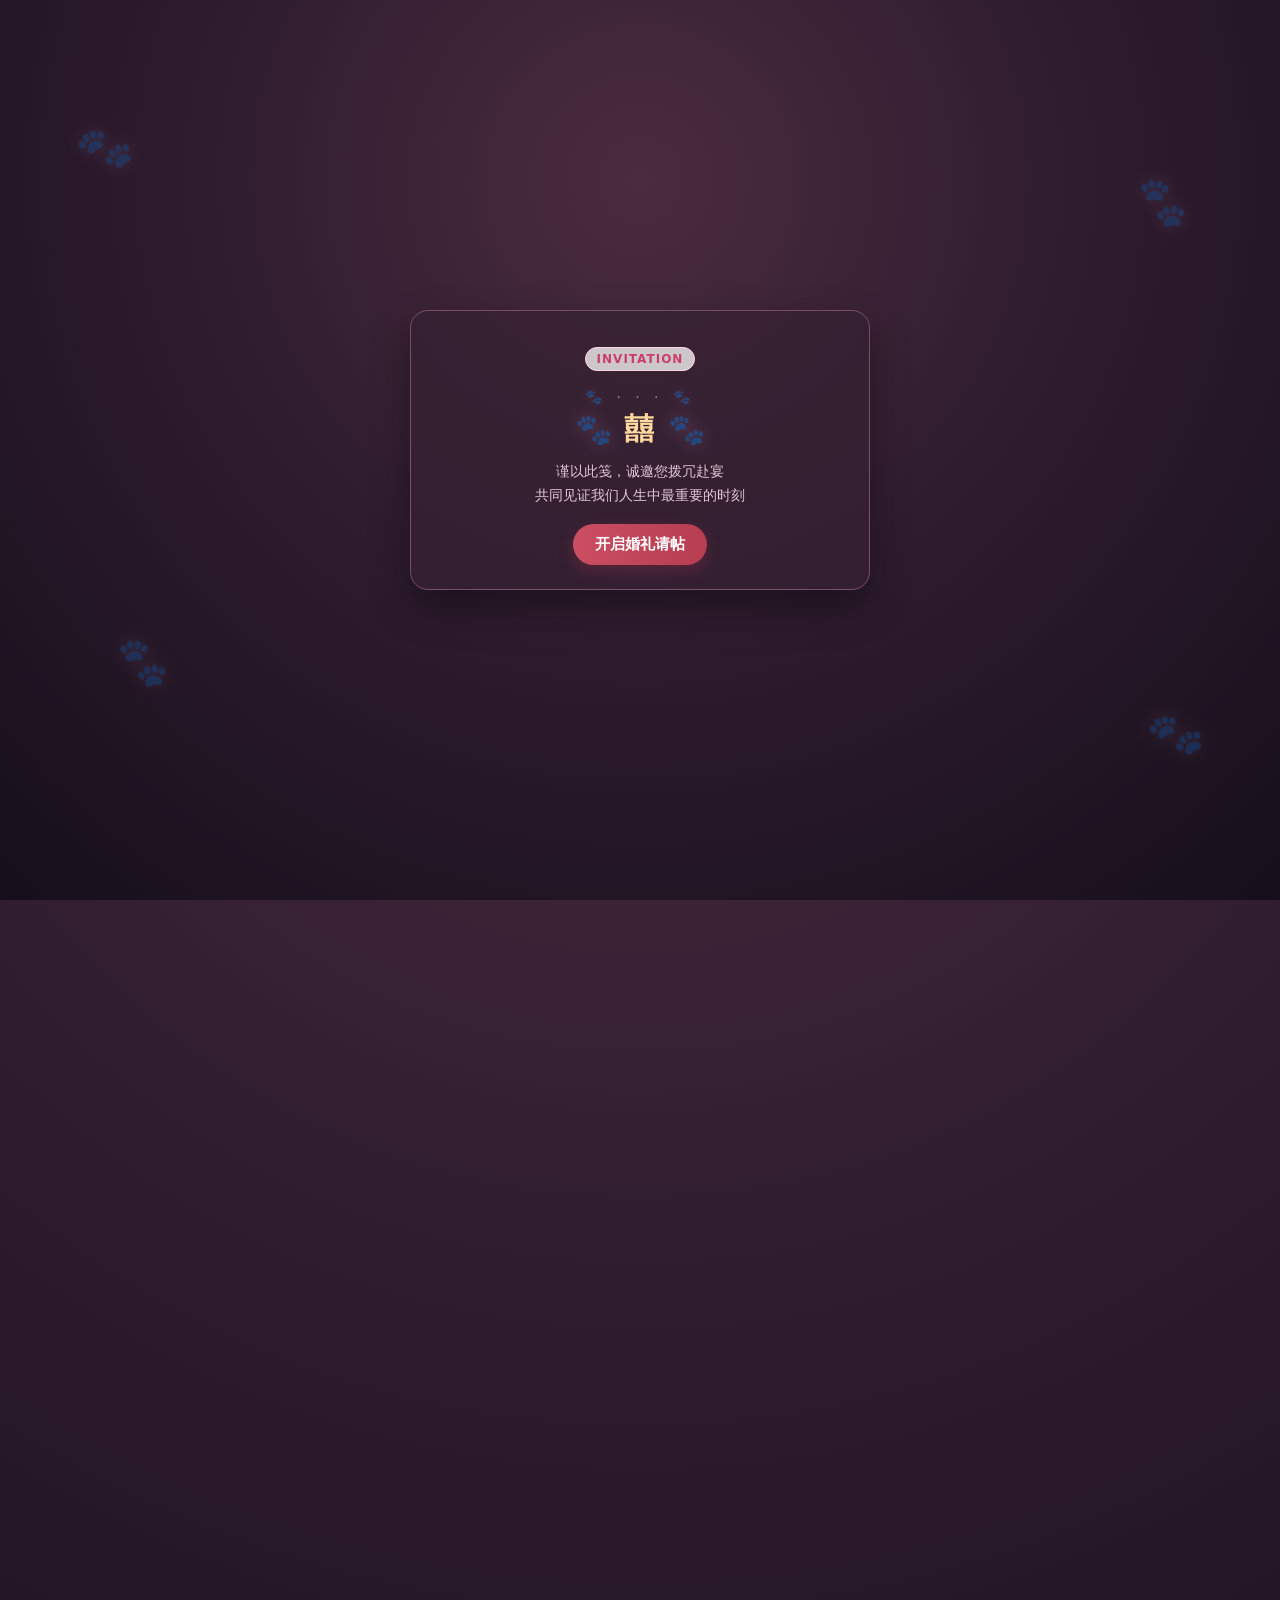
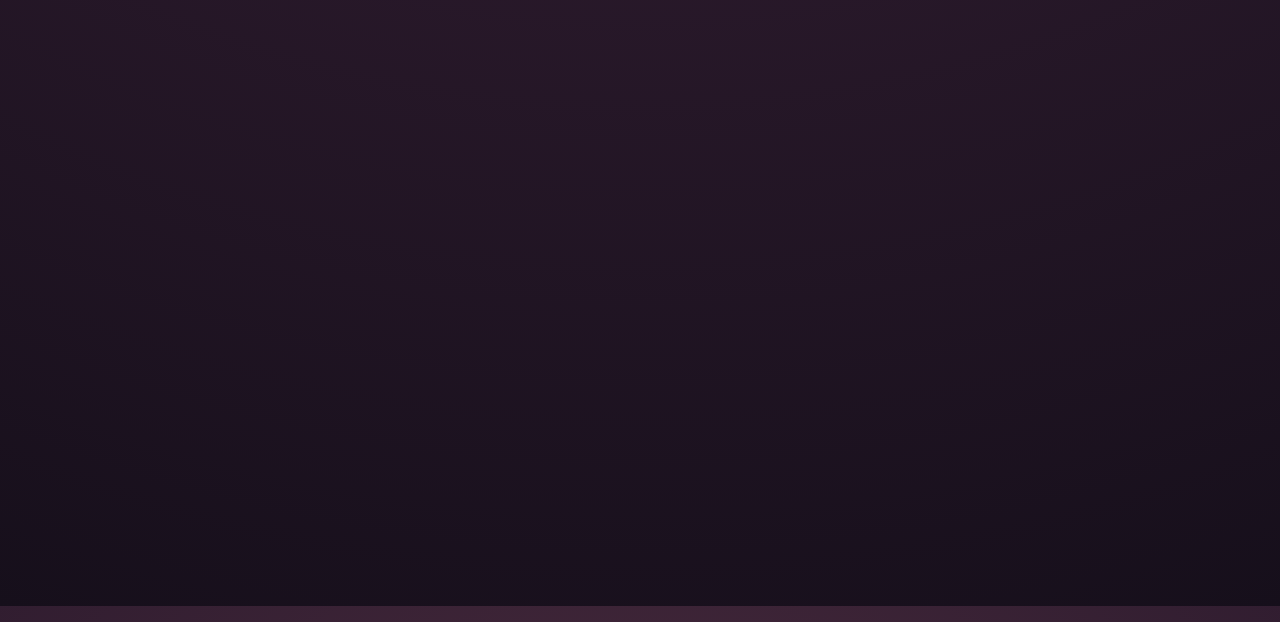
<file: index.html>
<!doctype html>
<html lang="zh-CN">
<head>
  <meta charset="UTF-8">
  <meta name="viewport" content="width=device-width, initial-scale=1.0, viewport-fit=cover">
  <title>婚礼请帖 | 刘辰 & 李秋思</title>
  <meta name="description" content="刘辰与李秋思诚邀您参加婚礼，见证幸福时刻。">
  <meta property="og:title" content="刘辰 & 李秋思 婚礼请帖">
  <meta property="og:description" content="2026年09月19日，诚邀您出席我们的婚礼。">
  <meta property="og:type" content="website">
  <meta property="og:site_name" content="刘辰 & 李秋思 婚礼请帖">
  <meta property="og:url" content="https://wedding-invite-8k3.pages.dev/index.html">
  <link rel="image_src" href="https://wedding-invite-8k3.pages.dev/assets/share-cover.jpg">
  <meta property="og:image" content="https://wedding-invite-8k3.pages.dev/assets/share-cover.jpg">
  <meta property="og:image:secure_url" content="https://wedding-invite-8k3.pages.dev/assets/share-cover.jpg">
  <meta property="og:image:type" content="image/jpeg">
  <meta property="og:image:width" content="1024">
  <meta property="og:image:height" content="682">
  <meta property="og:locale" content="zh_CN">
  <meta name="twitter:card" content="summary_large_image">
  <meta name="twitter:title" content="刘辰 & 李秋思 婚礼请帖">
  <meta name="twitter:description" content="2026年09月19日，诚邀您出席我们的婚礼。">
  <meta name="twitter:image" content="https://wedding-invite-8k3.pages.dev/assets/share-cover.jpg">
  <link rel="stylesheet" href="./assets/invite.css">
</head>
<body class="locked">
  <div class="opening" id="opening">
    <div class="opening-cat-deco" aria-hidden="true">
      <span class="opening-cat-paw p1">🐾</span>
      <span class="opening-cat-paw p2">🐾</span>
      <span class="opening-cat-paw p3">🐾</span>
      <span class="opening-cat-paw p4">🐾</span>
    </div>
    <div class="opening-card">
      <p class="tag">INVITATION</p>
      <div class="opening-card-paws" aria-hidden="true">🐾 · · · 🐾</div>
      <div class="opening-title-row">
        <span class="opening-flank-paw" aria-hidden="true">🐾</span>
        <h2 class="opening-title">囍</h2>
        <span class="opening-flank-paw" aria-hidden="true">🐾</span>
      </div>
      <p class="opening-sub">谨以此笺，诚邀您拨冗赴宴<br>共同见证我们人生中最重要的时刻</p>
      <button class="open-btn" id="openBtn">开启婚礼请帖</button>
    </div>
  </div>

  <main class="wrap hidden" id="mainWrap">
    <section class="hero">
      <span class="tag">WEDDING INVITATION</span>
      <h1>刘辰 ♥ 李秋思</h1>
      <p class="subtitle">谨定于 2026 年 09 月 19 日（农历八月初九）举行婚礼，敬备喜筵，恭候光临</p>
      <button class="music-btn" id="musicBtn">开启背景音乐</button>
    </section>

    <section class="wechat-safe-tip" id="wechatSafeTip" hidden>
      微信内为降低拦截风险，导航与问卷链接将改为“复制链接”，可粘贴到系统浏览器打开。
    </section>

    <section class="slider" aria-label="婚纱照轮播">
      <div class="slides" id="slides">
        <div class="slide show focus-mid" style="background-image:linear-gradient(180deg, rgba(0,0,0,.08), rgba(0,0,0,.4)), url('./assets/slide-opening.jpg');">把喜欢写进每一天</div>
        <div class="slide focus-mid" style="background-image:linear-gradient(180deg, rgba(0,0,0,.08), rgba(0,0,0,.4)), url('./assets/slide-2.jpg');">你的出现让未来有了名字</div>
        <div class="slide" style="background-image:linear-gradient(180deg, rgba(0,0,0,.08), rgba(0,0,0,.4)), url('./assets/slide-3.jpg');">在落日里许下承诺</div>
        <div class="slide" style="background-image:linear-gradient(180deg, rgba(0,0,0,.08), rgba(0,0,0,.4)), url('./assets/slide-4.jpg');">这一刻，我们把爱说给世界听</div>
        <div class="slide" style="background-image:linear-gradient(180deg, rgba(0,0,0,.08), rgba(0,0,0,.4)), url('./assets/slide-5.jpg');">在同一片天空下，我们并肩向前</div>
        <div class="slide focus-sunset-end" style="background-image:linear-gradient(180deg, rgba(0,0,0,.08), rgba(0,0,0,.4)), url('./assets/slide-6.jpg');">把落日和你，一起珍藏</div>
      </div>
      <div class="dots" id="dots">
        <div class="dot active"></div>
        <div class="dot"></div>
        <div class="dot"></div>
        <div class="dot"></div>
        <div class="dot"></div>
        <div class="dot"></div>
      </div>
    </section>

    <section class="card">
      <h2 class="title">婚礼信息</h2>
      <div class="grid2">
        <div class="cell">
          <div class="k">婚礼日期</div>
          <div class="v" id="weddingDateText">2026年09月19日（周六）<span class="date-time-inline">18:00</span></div>
        </div>
        <div class="cell">
          <div class="k">婚礼地点</div>
          <div class="v venue-street">湖南省益阳市赫山区高新区梓山路 2 号</div>
          <div class="address-row">
            <div class="v">薇斯汀主题宴会酒店繁花厅</div>
            <a class="link-btn ghost inline-nav-btn" id="mapNavBtn" data-wechat-external="true" href="https://uri.amap.com/search?keyword=%E6%B9%96%E5%8D%97%E7%9C%81%E7%9B%8A%E9%98%B3%E5%B8%82%E8%B5%AB%E5%B1%B1%E5%8C%BA%E9%AB%98%E6%96%B0%E5%8C%BA%E6%A2%93%E5%B1%B1%E8%B7%AF2%E5%8F%B7" target="_blank" rel="noopener">打开导航</a>
          </div>
        </div>
      </div>

      <div class="countdown" aria-label="婚礼倒计时">
        <div class="count-item"><div class="n" id="d">0</div><div class="t">天</div></div>
        <div class="count-item"><div class="n" id="h">0</div><div class="t">时</div></div>
        <div class="count-item"><div class="n" id="m">0</div><div class="t">分</div></div>
        <div class="count-item"><div class="n" id="s">0</div><div class="t">秒</div></div>
      </div>
    </section>

    <section class="card">
      <h2 class="title">我们的故事</h2>
      <div class="quote">
        从相识、相知到相爱，我们一起走过了许多平凡却珍贵的日子。<br>
        这一次，我们想把这份幸福分享给你，期待你来见证我们人生中最重要的时刻。
      </div>
      <div class="cat-nest">
        <div class="cat-nest-badge" aria-hidden="true">🐾🐾🐾</div>
        <h3>我们的毛孩子</h3>
        <p class="cat-nest-desc">家里还有几位重要成员，和我们一起迎接新生活。它们也是这场婚礼里悄悄被祝福的小家人。</p>
        <div class="cat-photo-grid">
          <div class="cat-photo-slot">
            <img src="./assets/cat-1.jpg" alt="家里的猫猫" loading="lazy" width="400" height="400">
          </div>
          <div class="cat-photo-slot">
            <img src="./assets/cat-2.jpg" alt="家里的猫猫" loading="lazy" width="400" height="400">
          </div>
          <div class="cat-photo-slot">
            <img src="./assets/cat-3.jpg" alt="家里的猫猫与小猫" loading="lazy" width="400" height="400">
          </div>
        </div>
      </div>
    </section>

    <section class="card">
      <h2 class="title">爱的誓言</h2>
      <div class="quote">
        我们愿在往后的岁月里，同甘共苦，彼此扶持。<br>
        在亲友的见证下，许下一生相守的承诺。
      </div>
    </section>

    <section class="card">
      <h2 class="title">婚礼流程</h2>
      <div class="timeline">
        <div class="tl-row"><div class="time">17:00</div><div class="event">来宾入场，合影留念</div></div>
        <div class="tl-row"><div class="time">18:00</div><div class="event">婚礼仪式开始</div></div>
        <div class="tl-row"><div class="time">18:40</div><div class="event">敬酒互动</div></div>
        <div class="tl-row"><div class="time">19:00</div><div class="event">晚宴开始</div></div>
      </div>
    </section>

    <section class="card">
      <h2 class="title">到场回复</h2>
      <p class="rsvp-desc">若您方便出席，欢迎填写到场人数回执，方便我们安排座位与接待。</p>
      <div class="btns">
        <a class="link-btn danger" id="rsvpFormBtn" data-wechat-external="true" href="https://wj.qq.com/s2/26485420/f448/" target="_blank" rel="noopener">腾讯问卷在线回执</a>
      </div>
      <div class="btns">
        <button class="ghost" id="copyRsvpBtn">复制回执模板发微信</button>
      </div>
      <div class="btns">
        <a class="link-btn ghost" href="tel:18620075993">联系男方</a>
        <a class="link-btn ghost" href="tel:18688487138">联系女方</a>
      </div>
      <p class="note">
        若你不方便直接填写在线回执，可先点“复制回执模板发微信”，把填写内容直接发给新人。<br>
        当前在线回执接入腾讯问卷；如微信内无法直开，可复制链接后在系统浏览器打开。
      </p>
    </section>

    <section class="card">
      <h2 class="title">温馨提示</h2>
      <ul class="tips-list">
        <li>建议提前 20 分钟到场，方便签到与入座。</li>
        <li>自驾宾客可将车辆停放在酒店地面停车区。</li>
        <li>如需协助引导，请提前联系男方或女方电话。</li>
      </ul>
    </section>

    <p class="footer">期待与您共享喜悦 · 刘辰 & 李秋思 敬邀</p>
    <p class="footer">男方父母：刘治威、陈媛媛 ｜ 女方父母：李学军、杨金奕</p>
  </main>
  <div class="float-toast" id="floatToast" role="status" aria-live="polite"></div>

  <script>
    (function ensureBestAccessRoute() {
      const params = new URLSearchParams(window.location.search);
      const routedFromSmart = params.get("routed") === "smart";
      const healthyHostKey = "invite-host-healthy:" + window.location.host;
      const healthyTtlMs = 30 * 60 * 1000;

      if (routedFromSmart) {
        try {
          localStorage.setItem(healthyHostKey, String(Date.now()));
        } catch (err) {
          // Ignore storage errors in private/incognito contexts.
        }
        params.delete("routed");
        const cleanSearch = params.toString();
        const cleanUrl = window.location.pathname + (cleanSearch ? "?" + cleanSearch : "") + window.location.hash;
        window.history.replaceState(null, "", cleanUrl);
        return;
      }

      const ua = navigator.userAgent || "";
      const isWeChat = /MicroMessenger/i.test(ua);
      // 微信审核对跨域强制跳转非常敏感：微信内禁用自动切线，仅保留同域直开。
      if (isWeChat) {
        return;
      }

      let lastHealthyAt = 0;
      try {
        lastHealthyAt = Number(localStorage.getItem(healthyHostKey) || 0);
      } catch (err) {
        lastHealthyAt = 0;
      }

      if (!Number.isFinite(lastHealthyAt) || Date.now() - lastHealthyAt > healthyTtlMs) {
        window.location.replace("./smart.html");
      }
    })();

    const isWeChat = /MicroMessenger/i.test(navigator.userAgent || "");
    const weddingDate = new Date("2026-09-19T18:00:00+08:00");

    const dEl = document.getElementById("d");
    const hEl = document.getElementById("h");
    const mEl = document.getElementById("m");
    const sEl = document.getElementById("s");
    const rsvpFormBtn = document.getElementById("rsvpFormBtn");
    const copyRsvpBtn = document.getElementById("copyRsvpBtn");
    const musicBtn = document.getElementById("musicBtn");
    const openBtn = document.getElementById("openBtn");
    const opening = document.getElementById("opening");
    const mainWrap = document.getElementById("mainWrap");
    const slides = Array.from(document.querySelectorAll(".slide"));
    const dots = Array.from(document.querySelectorAll(".dot"));
    const wechatSafeTip = document.getElementById("wechatSafeTip");
    const floatToast = document.getElementById("floatToast");

    function pad(num) {
      return String(num).padStart(2, "0");
    }

    function renderCountdown() {
      const now = new Date();
      let diff = Math.floor((weddingDate - now) / 1000);
      if (diff < 0) diff = 0;

      const d = Math.floor(diff / 86400);
      const h = Math.floor((diff % 86400) / 3600);
      const m = Math.floor((diff % 3600) / 60);
      const s = diff % 60;

      dEl.textContent = String(d);
      hEl.textContent = pad(h);
      mEl.textContent = pad(m);
      sEl.textContent = pad(s);
    }

    let slideIndex = 0;
    function showSlide(index) {
      slides.forEach((slide, i) => slide.classList.toggle("show", i === index));
      dots.forEach((dot, i) => dot.classList.toggle("active", i === index));
    }

    function nextSlide() {
      slideIndex = (slideIndex + 1) % slides.length;
      showSlide(slideIndex);
    }

    function createPetal() {
      const petal = document.createElement("div");
      petal.className = "petal";
      petal.style.left = Math.random() * 100 + "vw";
      const scale = 0.75 + Math.random() * 1.45;
      petal.style.width = `${12 * scale}px`;
      petal.style.height = `${8.5 * scale}px`;
      petal.style.animationDuration = 4.4 + Math.random() * 5.4 + "s";
      petal.style.opacity = String(0.3 + Math.random() * 0.55);
      document.body.appendChild(petal);
      setTimeout(() => petal.remove(), 13000);
    }

    async function copyRsvpText() {
      const text = [
        "婚礼回执",
        "姓名：",
        "是否出席：出席 / 不确定 / 无法出席",
        "出席人数：",
        "联系电话：",
        "祝福留言："
      ].join("\n");
      try {
        await navigator.clipboard.writeText(text);
        copyRsvpBtn.textContent = "已复制，去微信粘贴发送";
      } catch (err) {
        copyRsvpBtn.textContent = "复制失败，请手动填写";
      }
      setTimeout(() => {
        copyRsvpBtn.textContent = "复制回执模板发微信";
      }, 1800);
    }

    async function copyText(text) {
      try {
        await navigator.clipboard.writeText(text);
        return true;
      } catch (err) {
        const textarea = document.createElement("textarea");
        textarea.value = text;
        textarea.style.position = "fixed";
        textarea.style.opacity = "0";
        document.body.appendChild(textarea);
        textarea.focus();
        textarea.select();
        const ok = document.execCommand("copy");
        textarea.remove();
        return ok;
      }
    }

    function showToast(message) {
      if (!floatToast) return;
      floatToast.textContent = message;
      floatToast.classList.add("show");
      clearTimeout(showToast.timerId);
      showToast.timerId = setTimeout(() => {
        floatToast.classList.remove("show");
      }, 1800);
    }

    async function onWeChatExternalClick(event) {
      if (!isWeChat) return;
      event.preventDefault();
      const link = event.currentTarget;
      const href = link.getAttribute("href");
      if (!href) return;
      const copied = await copyText(href);
      showToast(copied ? "已复制链接，请在系统浏览器打开" : "复制失败，请长按复制链接");
    }

    function enableWeChatSafeMode() {
      if (!isWeChat) return;
      if (wechatSafeTip) {
        wechatSafeTip.hidden = false;
      }
      const externalLinks = document.querySelectorAll("[data-wechat-external='true']");
      externalLinks.forEach((link) => {
        link.removeAttribute("target");
        link.addEventListener("click", onWeChatExternalClick);
      });
      const mapNavBtn = document.getElementById("mapNavBtn");
      if (mapNavBtn) mapNavBtn.textContent = "复制导航链接";
      if (rsvpFormBtn) rsvpFormBtn.textContent = "复制问卷链接";
    }

    const localBgm = new Audio("./assets/bgm.mp3");
    localBgm.loop = true;
    localBgm.volume = 0.45;

    let musicOn = false;
    let useLocalTrack = false;
    let audioCtx = null;
    let musicTimer = null;

    function ensureAudioContext() {
      if (!audioCtx) {
        const Ctx = window.AudioContext || window.webkitAudioContext;
        audioCtx = new Ctx();
      }
      return audioCtx;
    }

    function playNote(ctx, freq, startAt, duration, volume, type = "triangle") {
      const osc = ctx.createOscillator();
      const gain = ctx.createGain();
      osc.type = type;
      osc.frequency.value = freq;
      gain.gain.setValueAtTime(0.0001, startAt);
      gain.gain.exponentialRampToValueAtTime(volume, startAt + 0.03);
      gain.gain.exponentialRampToValueAtTime(0.0001, startAt + duration);
      osc.connect(gain);
      gain.connect(ctx.destination);
      osc.start(startAt);
      osc.stop(startAt + duration + 0.02);
    }

    function scheduleBgm(ctx, fromTime) {
      // 更甜的钢琴感进行（C - G/B - Am - F - C/E - Dm - G - C）
      const chords = [
        [261.63, 329.63, 392.0],  // C
        [246.94, 392.0, 493.88],  // G/B
        [220.0, 261.63, 329.63],  // Am
        [174.61, 220.0, 349.23],  // F
        [329.63, 392.0, 523.25],  // C/E
        [146.83, 220.0, 293.66],  // Dm
        [196.0, 246.94, 392.0],   // G
        [261.63, 329.63, 523.25]  // C
      ];
      const melody = [523.25, 587.33, 659.25, 698.46, 659.25, 587.33, 523.25, 493.88];
      const beat = 0.52;
      let t = fromTime;
      for (let i = 0; i < chords.length; i++) {
        const chord = chords[i];
        // 左手低音
        playNote(ctx, chord[0] / 2, t, beat * 0.95, 0.042, "triangle");
        // 右手和弦（分解，模拟钢琴）
        playNote(ctx, chord[0], t + 0.03, beat * 0.75, 0.025, "triangle");
        playNote(ctx, chord[1], t + 0.16, beat * 0.75, 0.021, "triangle");
        playNote(ctx, chord[2], t + 0.29, beat * 0.75, 0.018, "triangle");
        // 甜感主旋律
        playNote(ctx, melody[i], t + beat * 0.55, beat * 1.35, 0.022, "sine");
        t += beat * 3;
      }
      return t;
    }

    function startSynthBgm() {
      const ctx = ensureAudioContext();
      let nextAt = ctx.currentTime + 0.05;
      scheduleBgm(ctx, nextAt);
      musicTimer = setInterval(() => {
        const lead = ctx.currentTime + 0.25;
        nextAt = scheduleBgm(ctx, lead);
      }, 13000);
    }

    function stopSynthBgm() {
      if (musicTimer) {
        clearInterval(musicTimer);
        musicTimer = null;
      }
      if (audioCtx && audioCtx.state !== "closed") {
        audioCtx.close();
        audioCtx = null;
      }
    }

    async function startBgm() {
      // 优先使用本地音乐文件（assets/bgm.mp3），失败时回退到内置旋律
      try {
        localBgm.currentTime = 0;
        await localBgm.play();
        useLocalTrack = true;
      } catch (err) {
        useLocalTrack = false;
        startSynthBgm();
      }
    }

    function stopBgm() {
      if (useLocalTrack) {
        localBgm.pause();
        localBgm.currentTime = 0;
      } else {
        stopSynthBgm();
      }
    }

    async function toggleMusic() {
      if (!musicOn) {
        try {
          await startBgm();
          musicOn = true;
          musicBtn.textContent = useLocalTrack ? "关闭背景音乐（歌曲）" : "关闭背景音乐（轻音乐）";
        } catch (e) {
          musicBtn.textContent = "音乐启动失败";
        }
      } else {
        stopBgm();
        musicOn = false;
        musicBtn.textContent = "开启背景音乐";
      }
    }

    musicBtn.addEventListener("click", toggleMusic);
    copyRsvpBtn.addEventListener("click", copyRsvpText);

    openBtn.addEventListener("click", async () => {
      if (!musicOn) {
        try {
          await startBgm();
          musicOn = true;
          musicBtn.textContent = useLocalTrack ? "关闭背景音乐（歌曲）" : "关闭背景音乐（轻音乐）";
        } catch (e) {
          musicBtn.textContent = "开启背景音乐";
        }
      }
      opening.classList.add("hide");
      document.body.classList.remove("locked");
      document.body.classList.add("opened-theme");
      mainWrap.classList.remove("hidden");
      mainWrap.classList.add("reveal");
    });

    enableWeChatSafeMode();
    renderCountdown();
    setInterval(renderCountdown, 1000);
    setInterval(nextSlide, 4200);
    setInterval(createPetal, 350);
  </script>
</body>
</html>
</file>
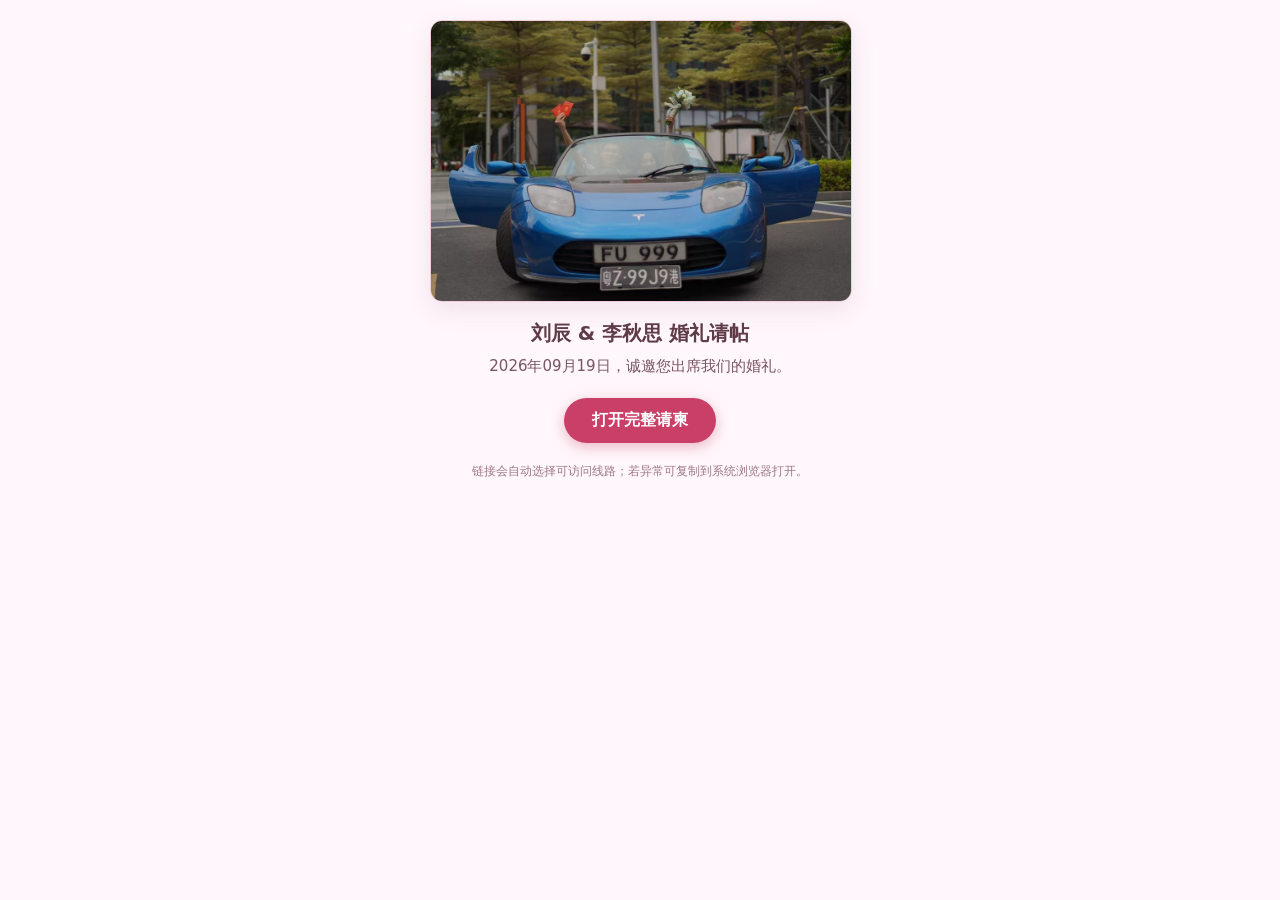
<file: share.html>
<!doctype html>
<html lang="zh-CN">
<head>
  <meta charset="UTF-8">
  <meta name="viewport" content="width=device-width, initial-scale=1.0, viewport-fit=cover">
  <title>婚礼请帖 | 刘辰 & 李秋思</title>
  <meta name="description" content="刘辰与李秋思诚邀您参加婚礼，见证幸福时刻。">
  <meta property="og:title" content="刘辰 & 李秋思 婚礼请帖">
  <meta property="og:description" content="2026年09月19日，诚邀您出席我们的婚礼。">
  <meta property="og:type" content="article">
  <meta property="article:published_time" content="2026-04-28T12:00:00+08:00">
  <meta property="og:site_name" content="刘辰 & 李秋思 婚礼请帖">
  <meta property="og:url" content="https://wedding-invite-8k3.pages.dev/share.html">
  <link rel="image_src" href="https://wedding-invite-8k3.pages.dev/assets/share-cover.jpg">
  <meta property="og:image" content="https://wedding-invite-8k3.pages.dev/assets/share-cover.jpg">
  <meta property="og:image:secure_url" content="https://wedding-invite-8k3.pages.dev/assets/share-cover.jpg">
  <meta property="og:image:type" content="image/jpeg">
  <meta property="og:image:width" content="1024">
  <meta property="og:image:height" content="682">
  <meta property="og:locale" content="zh_CN">
  <meta name="twitter:card" content="summary_large_image">
  <meta name="twitter:title" content="刘辰 & 李秋思 婚礼请帖">
  <meta name="twitter:description" content="2026年09月19日，诚邀您出席我们的婚礼。">
  <meta name="twitter:image" content="https://wedding-invite-8k3.pages.dev/assets/share-cover.jpg">
</head>
<body style="margin:0;background:#fff7fb;font-family:PingFang SC,Microsoft YaHei,system-ui,sans-serif;color:#5f3a47;">
  <main style="max-width:420px;margin:0 auto;padding:20px 16px 32px;">
    <img src="./assets/share-cover.jpg" width="1024" height="682" alt="刘辰与李秋思婚礼请帖封面" style="display:block;width:100%;height:auto;border-radius:12px;border:1px solid #f1ccda;box-shadow:0 8px 24px rgba(130,72,99,.12);">
    <h1 style="font-size:20px;font-weight:700;margin:18px 0 8px;text-align:center;">刘辰 &amp; 李秋思 婚礼请帖</h1>
    <p style="font-size:15px;line-height:1.55;color:#7a5562;margin:0 0 20px;text-align:center;">2026年09月19日，诚邀您出席我们的婚礼。</p>
    <p style="text-align:center;margin:0;">
      <a href="./smart.html" style="display:inline-block;padding:12px 28px;border-radius:999px;background:#c93f68;color:#fff;font-size:16px;font-weight:600;text-decoration:none;box-shadow:0 4px 14px rgba(201,63,104,.35);">打开完整请柬</a>
    </p>
    <p style="font-size:12px;color:#9f7785;margin:20px 0 0;text-align:center;">链接会自动选择可访问线路；若异常可复制到系统浏览器打开。</p>
  </main>
</body>
</html>
</file>
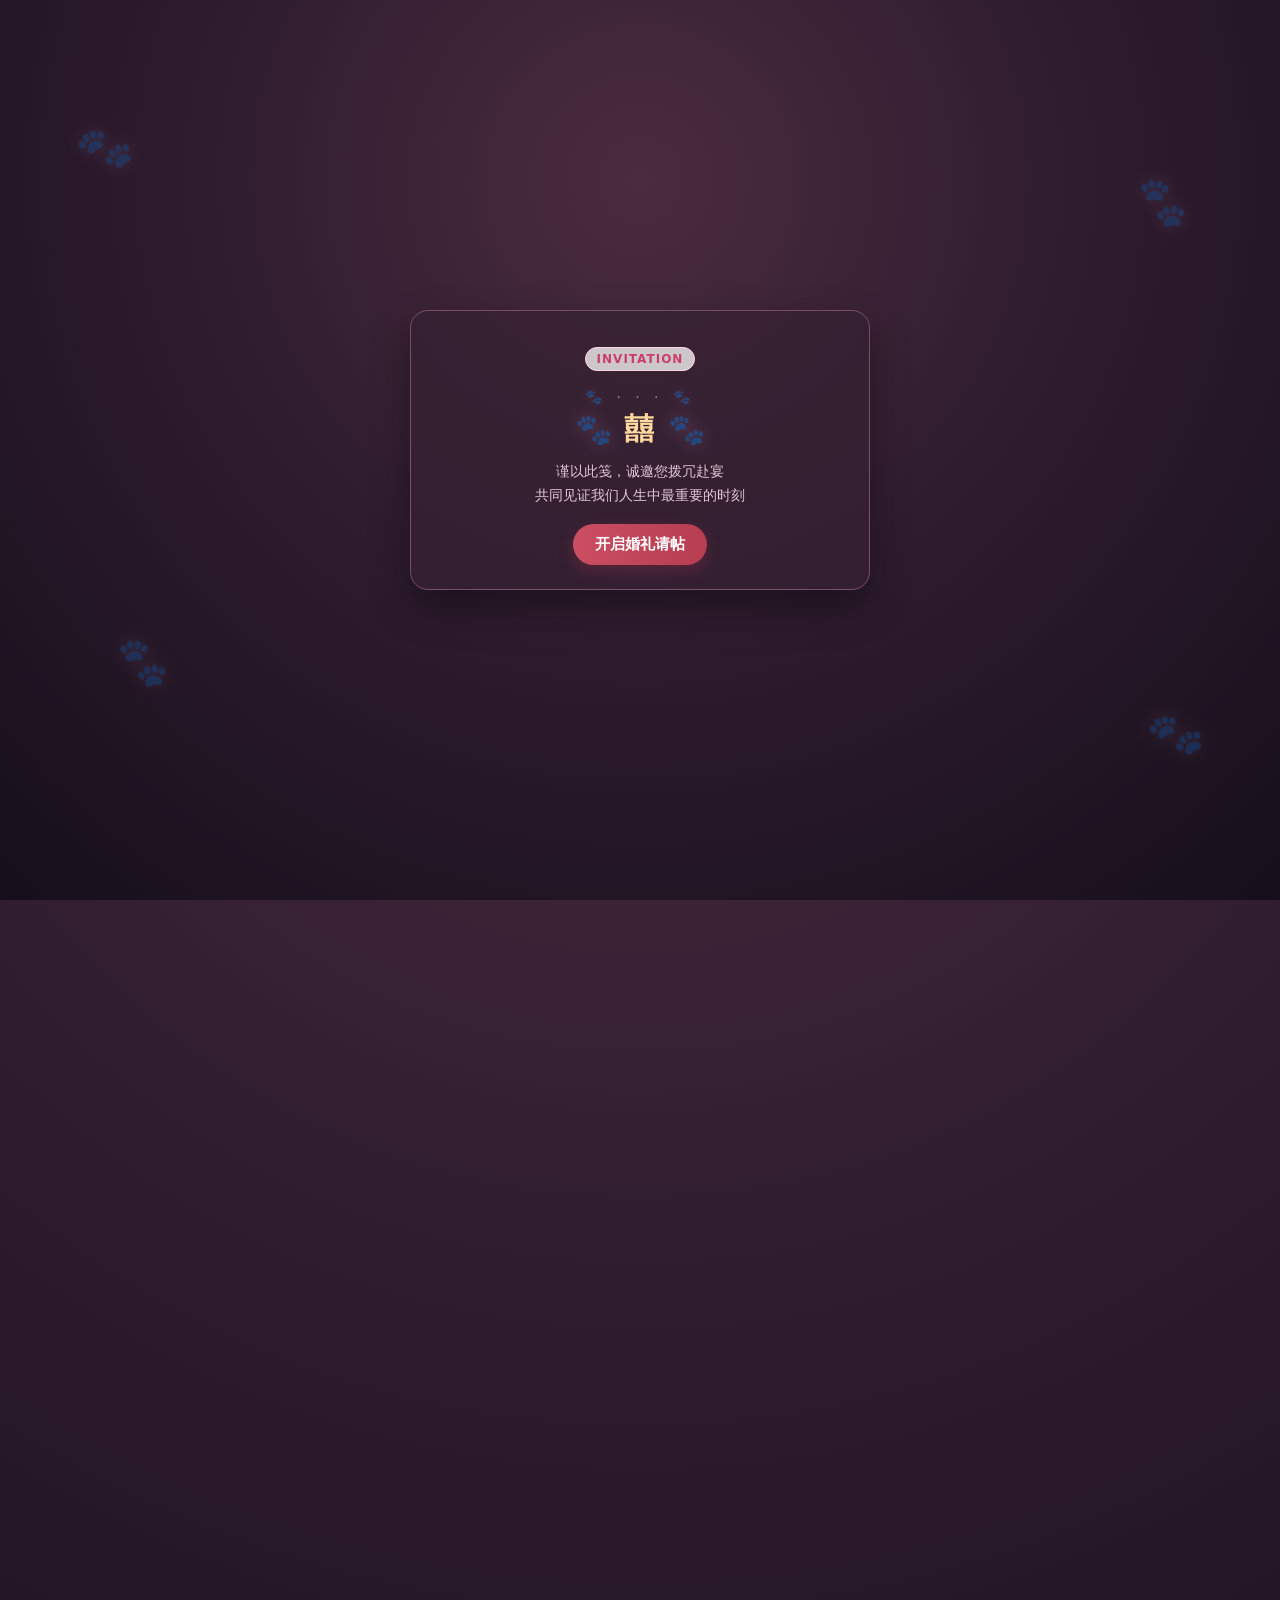
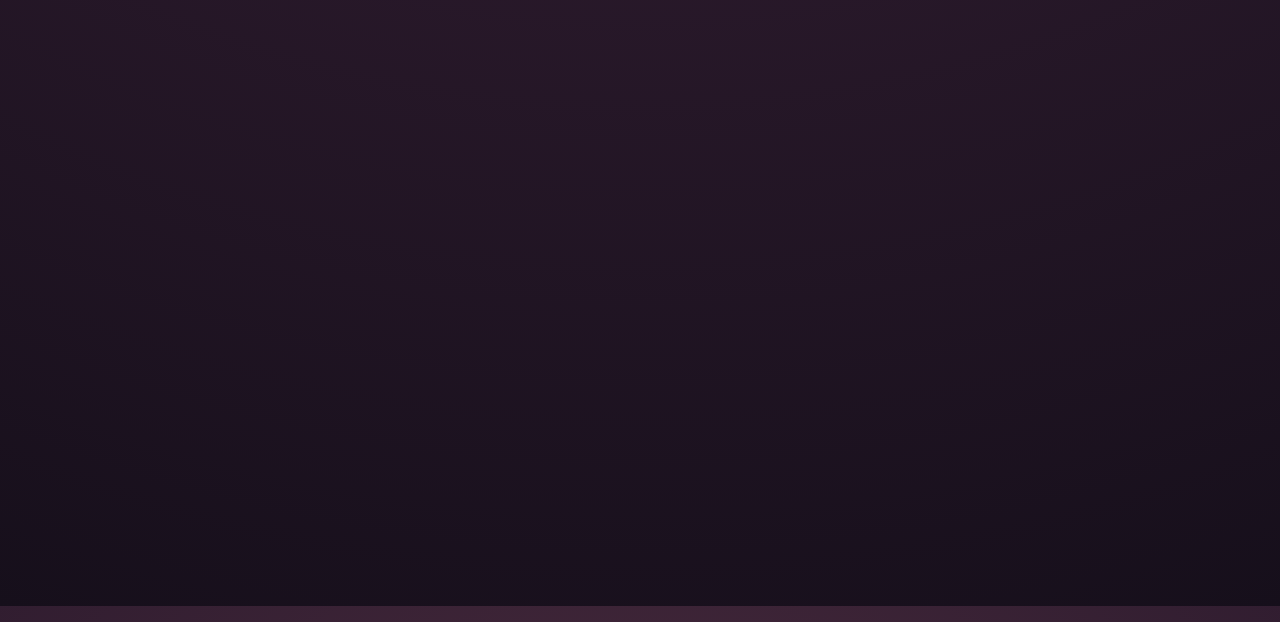
<file: smart.html>
<!doctype html>
<html lang="zh-CN">
<head>
  <meta charset="UTF-8">
  <meta name="viewport" content="width=device-width, initial-scale=1.0, viewport-fit=cover">
  <title>正在为你选择最佳访问线路…</title>
  <meta name="description" content="自动检测并跳转到可访问的婚礼请帖线路。">
  <style>
    :root {
      color-scheme: light;
    }
    * {
      box-sizing: border-box;
    }
    body {
      margin: 0;
      min-height: 100vh;
      display: grid;
      place-items: center;
      padding: 24px 16px;
      font-family: "PingFang SC", "Microsoft YaHei", system-ui, sans-serif;
      background: radial-gradient(circle at 50% 20%, #fff0f6 0%, #fff7fb 50%, #ffffff 100%);
      color: #5f3a47;
    }
    .card {
      width: min(520px, 100%);
      background: rgba(255, 255, 255, 0.88);
      border: 1px solid #f2d3df;
      border-radius: 16px;
      padding: 18px 16px;
      box-shadow: 0 10px 26px rgba(130, 72, 99, 0.14);
    }
    h1 {
      margin: 0;
      font-size: 20px;
      color: #8f3345;
      text-align: center;
    }
    p {
      margin: 10px 0 0;
      color: #7b5964;
      font-size: 14px;
      line-height: 1.65;
      text-align: center;
    }
    .loading {
      margin: 14px auto 0;
      width: 36px;
      height: 36px;
      border: 3px solid #f4d6e2;
      border-top-color: #cf4d72;
      border-radius: 50%;
      animation: spin .9s linear infinite;
    }
    @keyframes spin {
      to { transform: rotate(360deg); }
    }
    .links {
      margin-top: 14px;
      display: grid;
      gap: 8px;
      grid-template-columns: repeat(2, minmax(0, 1fr));
    }
    a {
      display: inline-block;
      text-decoration: none;
      border-radius: 10px;
      border: 1px solid #efbfd0;
      color: #9f3f5a;
      background: linear-gradient(180deg, #fff, #fff8fb);
      text-align: center;
      font-size: 13px;
      font-weight: 700;
      padding: 10px 8px;
    }
    .status {
      margin-top: 12px;
      font-size: 12px;
      color: #9b7481;
      text-align: center;
      min-height: 1.4em;
    }
    @media (max-width: 420px) {
      .links {
        grid-template-columns: 1fr;
      }
    }
  </style>
</head>
<body>
  <main class="card">
    <h1>正在为你选择最佳访问线路</h1>
    <p>请稍候，系统会自动检测并跳转到可访问的请帖页面。</p>
    <div class="loading" aria-hidden="true"></div>
    <div class="status" id="statusText">正在检测线路可达性…</div>
    <div class="links" id="linksWrap">
      <a id="sameHostLink" href="./index.html" rel="noopener">当前域名入口</a>
    </div>
    <p style="font-size:12px;margin-top:10px;">如果未自动跳转，可点击“当前域名入口”。</p>
  </main>

  <script>
    const statusText = document.getElementById("statusText");
    const linksWrap = document.getElementById("linksWrap");
    const sameHostLink = document.getElementById("sameHostLink");
    const sameHostUrl = new URL("./index.html", window.location.href).toString();
    sameHostLink.href = sameHostUrl;
    const ua = navigator.userAgent || "";
    const isWeChat = /MicroMessenger/i.test(ua);

    const targets = [
      {
        name: "当前域名",
        url: sameHostUrl
      },
      ...(isWeChat
        ? []
        : [
            {
              name: "jsDelivr",
              url: "https://cdn.jsdelivr.net/gh/cliu44/wedding-invite@main/index.html"
            },
            {
              name: "Statically",
              url: "https://cdn.statically.io/gh/cliu44/wedding-invite@main/index.html"
            },
            {
              name: "GitHub Pages",
              url: "https://cliu44.github.io/wedding-invite/index.html"
            },
            {
              name: "GitHack",
              url: "https://raw.githack.com/cliu44/wedding-invite/main/index.html"
            }
          ])
    ];

    if (!isWeChat) {
      const fallbackLinks = [
        { name: "jsDelivr 入口", url: "https://cdn.jsdelivr.net/gh/cliu44/wedding-invite@main/index.html" },
        { name: "Statically 入口", url: "https://cdn.statically.io/gh/cliu44/wedding-invite@main/index.html" },
        { name: "GitHub 入口", url: "https://cliu44.github.io/wedding-invite/index.html" },
        { name: "GitHack 入口", url: "https://raw.githack.com/cliu44/wedding-invite/main/index.html" }
      ];
      for (const item of fallbackLinks) {
        const link = document.createElement("a");
        link.href = item.url;
        link.rel = "noopener";
        link.textContent = item.name;
        linksWrap.appendChild(link);
      }
    }

    const timeoutMs = 3800;
    const healthPath = "assets/share-cover.jpg";
    let hasRedirected = false;

    function withRoutedMarker(url) {
      const targetUrl = new URL(url, window.location.href);
      targetUrl.searchParams.set("routed", "smart");
      return targetUrl.toString();
    }

    function jumpTo(url, via) {
      if (hasRedirected) return;
      hasRedirected = true;
      statusText.textContent = "已选择 " + via + "，正在跳转…";
      window.location.replace(withRoutedMarker(url));
    }

    async function canReach(base) {
      const probeUrl = new URL(healthPath, base).toString() + "?t=" + Date.now();
      const ctrl = new AbortController();
      const timer = setTimeout(() => ctrl.abort(), timeoutMs);
      try {
        const res = await fetch(probeUrl, {
          method: "GET",
          mode: "cors",
          cache: "no-store",
          signal: ctrl.signal
        });
        return res.ok;
      } catch (_) {
        return false;
      } finally {
        clearTimeout(timer);
      }
    }

    async function run() {
      for (const target of targets) {
        statusText.textContent = "正在尝试 " + target.name + "…";
        // 在微信内仅走当前域名，避免跨域自动跳转触发风控。
        // 非微信环境再回退到公共镜像，提升连通性。
        const ok = await canReach(target.url);
        if (ok) {
          jumpTo(target.url, target.name);
          return;
        }
      }
      statusText.textContent = "自动检测未命中，请手动点击上方入口。";
    }

    run();
  </script>
</body>
</html>
</file>
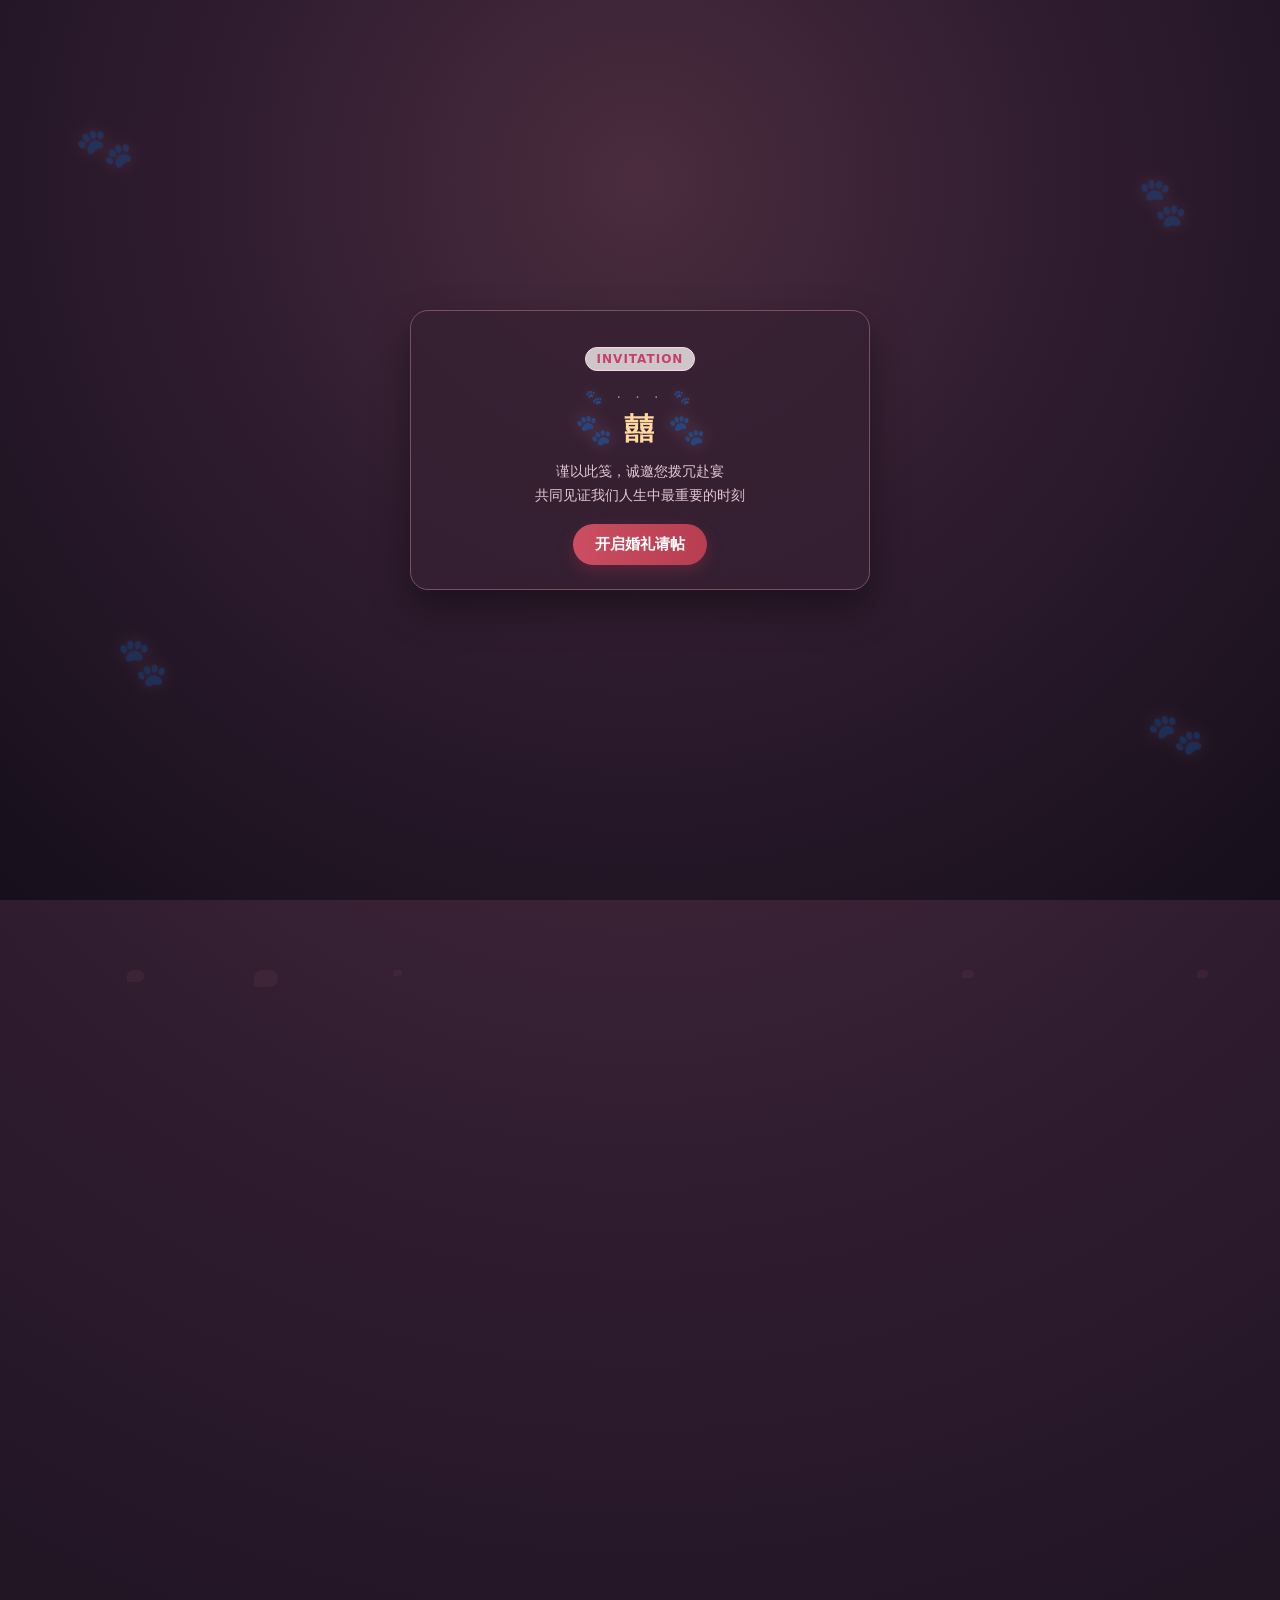
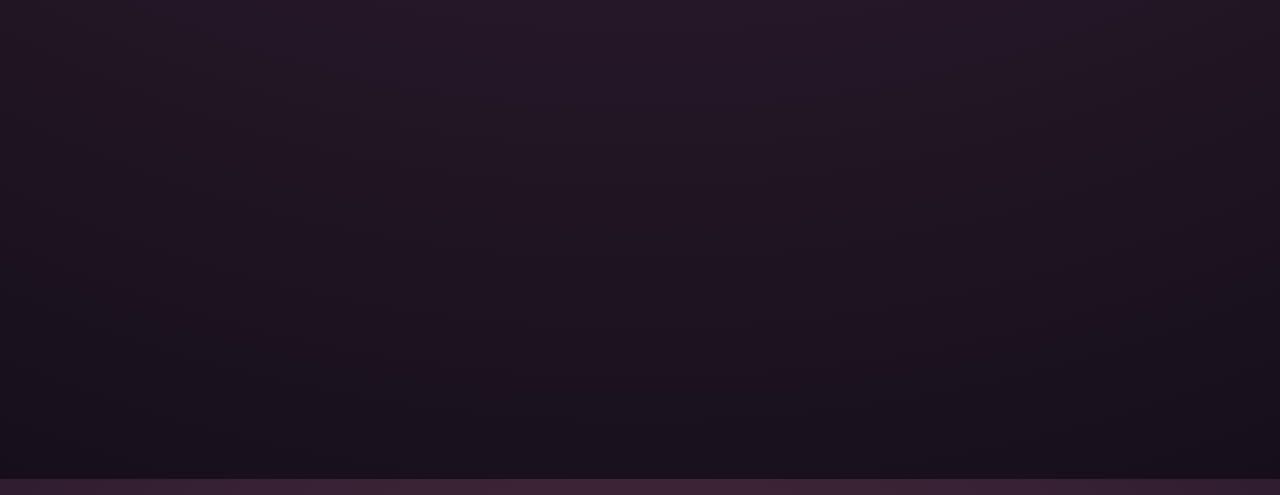
<file: wechat.html>
<!doctype html>
<html lang="zh-CN">
<head>
  <meta charset="UTF-8">
  <meta name="viewport" content="width=device-width, initial-scale=1.0, viewport-fit=cover">
  <title>婚礼请帖（微信版）| 刘辰 & 李秋思</title>
  <meta name="description" content="刘辰与李秋思婚礼请帖微信版，诚邀您见证我们的幸福时刻。">
  <meta property="og:title" content="刘辰 & 李秋思 婚礼请帖">
  <meta property="og:description" content="2026年09月19日，诚邀您出席我们的婚礼。">
  <meta property="og:type" content="website">
  <meta property="og:url" content="https://wedding-invite-8k3.pages.dev/wechat.html">
  <meta property="og:image" content="https://wedding-invite-8k3.pages.dev/assets/share-cover.jpg">
  <meta property="og:image:secure_url" content="https://wedding-invite-8k3.pages.dev/assets/share-cover.jpg">
  <meta property="og:image:type" content="image/jpeg">
  <meta property="og:image:width" content="1024">
  <meta property="og:image:height" content="682">
  <meta property="og:locale" content="zh_CN">
  <meta name="twitter:card" content="summary_large_image">
  <meta name="twitter:title" content="刘辰 & 李秋思 婚礼请帖">
  <meta name="twitter:description" content="2026年09月19日，诚邀您出席我们的婚礼。">
  <meta name="twitter:image" content="https://wedding-invite-8k3.pages.dev/assets/share-cover.jpg">
  <link rel="stylesheet" href="./assets/invite.css">
</head>
<body class="locked">
  <div class="opening" id="opening">
    <div class="opening-cat-deco" aria-hidden="true">
      <span class="opening-cat-paw p1">🐾</span>
      <span class="opening-cat-paw p2">🐾</span>
      <span class="opening-cat-paw p3">🐾</span>
      <span class="opening-cat-paw p4">🐾</span>
    </div>
    <div class="opening-card">
      <p class="tag">INVITATION</p>
      <div class="opening-card-paws" aria-hidden="true">🐾 · · · 🐾</div>
      <div class="opening-title-row">
        <span class="opening-flank-paw" aria-hidden="true">🐾</span>
        <h2 class="opening-title">囍</h2>
        <span class="opening-flank-paw" aria-hidden="true">🐾</span>
      </div>
      <p class="opening-sub">谨以此笺，诚邀您拨冗赴宴<br>共同见证我们人生中最重要的时刻</p>
      <button class="open-btn" id="openBtn">开启婚礼请帖</button>
    </div>
  </div>

  <main class="wrap hidden" id="mainWrap">
    <section class="hero">
      <span class="tag">WEDDING INVITATION · 微信版</span>
      <h1>刘辰 ♥ 李秋思</h1>
      <p class="subtitle">谨定于 2026 年 09 月 19 日（农历八月初九）举行婚礼，敬备喜筵，恭候光临</p>
      <button class="music-btn" id="musicBtn">开启背景音乐</button>
    </section>

    <section class="slider" aria-label="婚纱照轮播">
      <div class="slides" id="slides">
        <div class="slide show focus-mid" style="background-image:linear-gradient(180deg, rgba(0,0,0,.08), rgba(0,0,0,.4)), url('./assets/slide-opening.jpg');">把喜欢写进每一天</div>
        <div class="slide focus-mid" style="background-image:linear-gradient(180deg, rgba(0,0,0,.08), rgba(0,0,0,.4)), url('./assets/slide-2.jpg');">你的出现让未来有了名字</div>
        <div class="slide" style="background-image:linear-gradient(180deg, rgba(0,0,0,.08), rgba(0,0,0,.4)), url('./assets/slide-3.jpg');">在落日里许下承诺</div>
        <div class="slide" style="background-image:linear-gradient(180deg, rgba(0,0,0,.08), rgba(0,0,0,.4)), url('./assets/slide-4.jpg');">这一刻，我们把爱说给世界听</div>
        <div class="slide" style="background-image:linear-gradient(180deg, rgba(0,0,0,.08), rgba(0,0,0,.4)), url('./assets/slide-5.jpg');">在同一片天空下，我们并肩向前</div>
        <div class="slide focus-sunset-end" style="background-image:linear-gradient(180deg, rgba(0,0,0,.08), rgba(0,0,0,.4)), url('./assets/slide-6.jpg');">把落日和你，一起珍藏</div>
      </div>
      <div class="dots" id="dots">
        <div class="dot active"></div>
        <div class="dot"></div>
        <div class="dot"></div>
        <div class="dot"></div>
        <div class="dot"></div>
        <div class="dot"></div>
      </div>
    </section>

    <section class="card">
      <h2 class="title">婚礼信息</h2>
      <div class="grid2">
        <div class="cell">
          <div class="k">婚礼日期</div>
          <div class="v">2026年09月19日（周六）<span class="date-time-inline">18:00</span></div>
        </div>
        <div class="cell">
          <div class="k">婚礼地点</div>
          <div class="v venue-street">湖南省益阳市赫山区高新区梓山路 2 号</div>
          <div class="address-row">
            <div class="v">薇斯汀主题宴会酒店繁花厅</div>
            <button class="ghost inline-nav-btn" id="copyMapBtn">复制导航地址</button>
          </div>
        </div>
      </div>
      <div class="countdown" aria-label="婚礼倒计时">
        <div class="count-item"><div class="n" id="d">0</div><div class="t">天</div></div>
        <div class="count-item"><div class="n" id="h">0</div><div class="t">时</div></div>
        <div class="count-item"><div class="n" id="m">0</div><div class="t">分</div></div>
        <div class="count-item"><div class="n" id="s">0</div><div class="t">秒</div></div>
      </div>
      <p class="note">微信版为降低风控拦截，不提供在线回执收集，导航采用复制方式。</p>
    </section>

    <section class="card">
      <h2 class="title">我们的故事</h2>
      <div class="quote">
        从相识、相知到相爱，我们一起走过了许多平凡却珍贵的日子。<br>
        这一次，我们想把这份幸福分享给你，期待你来见证我们人生中最重要的时刻。
      </div>
      <div class="cat-nest">
        <div class="cat-nest-badge" aria-hidden="true">🐾🐾🐾</div>
        <h3>我们的毛孩子</h3>
        <p class="cat-nest-desc">家里还有几位重要成员，和我们一起迎接新生活。它们也是这场婚礼里悄悄被祝福的小家人。</p>
        <div class="cat-photo-grid">
          <div class="cat-photo-slot">
            <img src="./assets/cat-1.jpg" alt="家里的猫猫" loading="lazy" width="400" height="400">
          </div>
          <div class="cat-photo-slot">
            <img src="./assets/cat-2.jpg" alt="家里的猫猫" loading="lazy" width="400" height="400">
          </div>
          <div class="cat-photo-slot">
            <img src="./assets/cat-3.jpg" alt="家里的猫猫与小猫" loading="lazy" width="400" height="400">
          </div>
        </div>
      </div>
    </section>

    <section class="card">
      <h2 class="title">爱的誓言</h2>
      <div class="quote">
        我们愿在往后的岁月里，同甘共苦，彼此扶持。<br>
        在亲友的见证下，许下一生相守的承诺。
      </div>
    </section>

    <section class="card">
      <h2 class="title">婚礼流程</h2>
      <div class="timeline">
        <div class="tl-row"><div class="time">17:00</div><div class="event">来宾入场，合影留念</div></div>
        <div class="tl-row"><div class="time">18:00</div><div class="event">婚礼仪式开始</div></div>
        <div class="tl-row"><div class="time">18:40</div><div class="event">敬酒互动</div></div>
        <div class="tl-row"><div class="time">19:00</div><div class="event">晚宴开始</div></div>
      </div>
    </section>

    <section class="card">
      <h2 class="title">联系方式</h2>
      <p class="note">微信版已关闭在线回执收集，如需沟通出席信息，可直接联系新人。</p>
      <div class="btns">
        <a class="link-btn ghost" href="tel:18620075993">联系男方</a>
        <a class="link-btn ghost" href="tel:18688487138">联系女方</a>
      </div>
    </section>

    <section class="card">
      <h2 class="title">温馨提示</h2>
      <ul class="tips-list">
        <li>建议提前 20 分钟到场，方便签到与入座。</li>
        <li>自驾宾客可将车辆停放在酒店地面停车区。</li>
        <li>如需协助引导，请提前联系男方或女方电话。</li>
      </ul>
    </section>

    <p class="footer">期待与您共享喜悦 · 刘辰 & 李秋思 敬邀</p>
    <p class="footer">男方父母：刘治威、陈媛媛 ｜ 女方父母：李学军、杨金奕</p>
  </main>

  <div class="float-toast" id="floatToast" role="status" aria-live="polite"></div>

  <script>
    const MAP_TEXT = "湖南省益阳市赫山区高新区梓山路 2 号 薇斯汀主题宴会酒店繁花厅";
    const weddingDate = new Date("2026-09-19T18:00:00+08:00");
    const dEl = document.getElementById("d");
    const hEl = document.getElementById("h");
    const mEl = document.getElementById("m");
    const sEl = document.getElementById("s");
    const musicBtn = document.getElementById("musicBtn");
    const openBtn = document.getElementById("openBtn");
    const opening = document.getElementById("opening");
    const mainWrap = document.getElementById("mainWrap");
    const slides = Array.from(document.querySelectorAll(".slide"));
    const dots = Array.from(document.querySelectorAll(".dot"));
    const copyMapBtn = document.getElementById("copyMapBtn");
    const floatToast = document.getElementById("floatToast");
    const localBgm = new Audio("./assets/bgm.mp3");
    localBgm.loop = true;
    localBgm.volume = 0.45;
    let musicOn = false;

    function pad(num) {
      return String(num).padStart(2, "0");
    }

    function renderCountdown() {
      const now = new Date();
      let diff = Math.floor((weddingDate - now) / 1000);
      if (diff < 0) diff = 0;
      const d = Math.floor(diff / 86400);
      const h = Math.floor((diff % 86400) / 3600);
      const m = Math.floor((diff % 3600) / 60);
      const s = diff % 60;
      dEl.textContent = String(d);
      hEl.textContent = pad(h);
      mEl.textContent = pad(m);
      sEl.textContent = pad(s);
    }

    let slideIndex = 0;
    function showSlide(index) {
      slides.forEach((slide, i) => slide.classList.toggle("show", i === index));
      dots.forEach((dot, i) => dot.classList.toggle("active", i === index));
    }

    function nextSlide() {
      slideIndex = (slideIndex + 1) % slides.length;
      showSlide(slideIndex);
    }

    function createPetal() {
      const petal = document.createElement("div");
      petal.className = "petal";
      petal.style.left = Math.random() * 100 + "vw";
      const scale = 0.75 + Math.random() * 1.45;
      petal.style.width = `${12 * scale}px`;
      petal.style.height = `${8.5 * scale}px`;
      petal.style.animationDuration = 4.4 + Math.random() * 5.4 + "s";
      petal.style.opacity = String(0.3 + Math.random() * 0.55);
      document.body.appendChild(petal);
      setTimeout(() => petal.remove(), 13000);
    }

    async function copyText(text) {
      try {
        await navigator.clipboard.writeText(text);
        return true;
      } catch (err) {
        const textarea = document.createElement("textarea");
        textarea.value = text;
        textarea.style.position = "fixed";
        textarea.style.opacity = "0";
        document.body.appendChild(textarea);
        textarea.focus();
        textarea.select();
        const ok = document.execCommand("copy");
        textarea.remove();
        return ok;
      }
    }

    function showToast(message) {
      floatToast.textContent = message;
      floatToast.classList.add("show");
      clearTimeout(showToast.timerId);
      showToast.timerId = setTimeout(() => {
        floatToast.classList.remove("show");
      }, 1800);
    }

    copyMapBtn.addEventListener("click", async function () {
      const copied = await copyText(MAP_TEXT);
      showToast(copied ? "已复制导航地址" : "复制失败，请长按手动复制");
    });

    async function toggleMusic() {
      if (!musicOn) {
        try {
          localBgm.currentTime = 0;
          await localBgm.play();
          musicOn = true;
          musicBtn.textContent = "关闭背景音乐（歌曲）";
        } catch (err) {
          musicBtn.textContent = "音乐启动失败";
        }
      } else {
        localBgm.pause();
        localBgm.currentTime = 0;
        musicOn = false;
        musicBtn.textContent = "开启背景音乐";
      }
    }

    musicBtn.addEventListener("click", toggleMusic);

    openBtn.addEventListener("click", async function () {
      opening.classList.add("hide");
      document.body.classList.remove("locked");
      document.body.classList.add("opened-theme");
      mainWrap.classList.remove("hidden");
      mainWrap.classList.add("reveal");
      if (!musicOn) {
        try {
          localBgm.currentTime = 0;
          await localBgm.play();
          musicOn = true;
          musicBtn.textContent = "关闭背景音乐（歌曲）";
        } catch (err) {
          musicBtn.textContent = "开启背景音乐";
        }
      }
    });

    renderCountdown();
    setInterval(renderCountdown, 1000);
    setInterval(nextSlide, 4200);
    setInterval(createPetal, 350);
  </script>
</body>
</html>
</file>
<file: assets/invite.css>
:root {
  --bg: #fff7fb;
  --card: rgba(255, 255, 255, 0.86);
  --text: #5f3a47;
  --muted: #9f7785;
  --accent: #c93f68;
  --accent-dark: #8f2d50;
  --accent-soft: #ffe4ee;
  --line: #f4d4e2;
  --gold: #f5d38a;
}

* { box-sizing: border-box; }

body {
  margin: 0;
  font-family: "PingFang SC", "Microsoft YaHei", system-ui, sans-serif;
  color: var(--text);
  background: radial-gradient(circle at 50% 20%, #4a2c3e 0%, #2f1c2f 45%, #160f1b 100%);
  overflow-x: hidden;
}

body.locked {
  overflow: hidden;
}

body.opened-theme {
  background:
    radial-gradient(circle at 15% 10%, rgba(255, 225, 237, 0.8) 0, transparent 40%),
    radial-gradient(circle at 85% 20%, rgba(255, 234, 242, 0.75) 0, transparent 38%),
    linear-gradient(180deg, #fff0f6 0%, var(--bg) 46%, #fff 100%);
}

.opening {
  position: fixed;
  inset: 0;
  z-index: 20;
  /* 背景单独一层，避免把爪印压在不可见层级 */
  background: radial-gradient(circle at 50% 20%, #4a2c3e 0%, #2f1c2f 45%, #160f1b 100%);
  display: flex;
  align-items: center;
  justify-content: center;
  padding: 20px;
  transition: opacity .7s ease, visibility .7s ease;
  isolation: isolate;
}

/* 封面层：漂浮爪印（在背景之上、卡片之下） */
.opening-cat-deco {
  position: absolute;
  inset: 0;
  pointer-events: none;
  z-index: 1;
}

.opening-cat-paw {
  position: absolute;
  font-size: clamp(26px, 7vw, 44px);
  opacity: 0.32;
  color: rgba(255, 210, 225, 0.95);
  text-shadow: 0 0 18px rgba(255, 160, 190, 0.55);
  filter: drop-shadow(0 2px 8px rgba(0, 0, 0, 0.35));
  user-select: none;
  line-height: 1;
}

.opening-cat-paw.p1 { top: 14%; left: 6%; transform: rotate(-16deg); }
.opening-cat-paw.p2 { top: 20%; right: 7%; transform: rotate(14deg); }
.opening-cat-paw.p3 { bottom: 24%; left: 9%; transform: rotate(10deg); }
.opening-cat-paw.p4 { bottom: 16%; right: 6%; transform: rotate(-12deg); }

.opening-card-paws {
  margin: 6px 0 2px;
  font-size: 14px;
  letter-spacing: 0.35em;
  opacity: 0.55;
  color: #ffd6e5;
  text-shadow: 0 0 10px rgba(255, 140, 170, 0.35);
  user-select: none;
}

.opening-title-row {
  display: flex;
  align-items: center;
  justify-content: center;
  gap: 12px;
  margin-top: 4px;
}

.opening-flank-paw {
  font-size: clamp(22px, 6vw, 30px);
  opacity: 0.5;
  line-height: 1;
  filter: drop-shadow(0 0 8px rgba(255, 180, 200, 0.45));
}

.opening.hide {
  opacity: 0;
  visibility: hidden;
  pointer-events: none;
}

.opening-card {
  position: relative;
  z-index: 2;
  max-width: 460px;
  width: 100%;
  text-align: center;
  background: rgba(53, 33, 51, 0.78);
  border: 1px solid #7b4e67;
  border-radius: 18px;
  padding: 24px 18px;
  box-shadow: 0 18px 38px rgba(0, 0, 0, 0.38);
}

.opening-title {
  font-size: 30px;
  color: #ffd99f;
  margin: 0;
  letter-spacing: 2px;
}

.opening-sub {
  margin: 10px 0 0;
  color: #e3c7d2;
  line-height: 1.7;
  font-size: 14px;
}

.open-btn {
  margin-top: 16px;
  border: none;
  border-radius: 999px;
  padding: 11px 22px;
  background: linear-gradient(90deg, #cb4e62, #b73d51);
  color: #fff;
  font-size: 15px;
  font-weight: 700;
  cursor: pointer;
  box-shadow: 0 6px 16px rgba(177, 51, 76, 0.3);
}

.wrap {
  max-width: 680px;
  margin: 0 auto;
  padding: 14px 14px 38px;
  position: relative;
}

.wrap.hidden {
  opacity: 0;
  transform: translateY(16px);
}

.wrap.reveal {
  animation: revealWrap .8s ease forwards;
}

@keyframes revealWrap {
  to {
    opacity: 1;
    transform: translateY(0);
  }
}

.hero {
  background:
    radial-gradient(circle at 15% 0%, rgba(255, 255, 255, 0.8), transparent 35%),
    linear-gradient(140deg, #ffdbe8 0%, #ffcfe0 45%, #fbc7da 100%);
  border-radius: 22px;
  padding: 26px 16px 22px;
  text-align: center;
  box-shadow: 0 14px 34px rgba(196, 62, 104, 0.24);
  position: relative;
  overflow: hidden;
  border: 1px solid rgba(255, 255, 255, 0.75);
}

.tag {
  display: inline-block;
  background: rgba(255, 255, 255, 0.75);
  color: var(--accent);
  border: 1px solid #ffd4df;
  border-radius: 999px;
  padding: 4px 11px;
  font-size: 12px;
  font-weight: 600;
  letter-spacing: 1px;
}

h1 {
  margin: 14px 0 6px;
  font-size: 31px;
  line-height: 1.25;
  color: #8f3345;
}

.subtitle {
  margin: 0;
  color: #92545d;
  font-size: 14px;
}

.music-btn {
  margin-top: 14px;
  border: 1px solid #efafc3;
  background: linear-gradient(180deg, #fff, #fff8fb);
  color: #9f3f5a;
  border-radius: 999px;
  padding: 7px 14px;
  font-size: 13px;
  font-weight: 700;
  cursor: pointer;
  box-shadow: 0 5px 14px rgba(196, 62, 104, 0.14);
}

.hero::before,
.hero::after {
  content: "❤";
  position: absolute;
  font-size: 20px;
  opacity: 0.25;
  color: #c5475b;
}

.hero::before { top: 12px; left: 14px; }
.hero::after { right: 14px; bottom: 12px; }

.slider {
  margin-top: 12px;
  border-radius: 16px;
  overflow: hidden;
  border: 1px solid #f1ccda;
  position: relative;
  aspect-ratio: 16 / 9;
  background: #fbe8ed;
  box-shadow: 0 10px 24px rgba(130, 72, 99, 0.14);
}

.slides {
  width: 100%;
  height: 100%;
  position: relative;
}

.slide {
  position: absolute;
  inset: 0;
  opacity: 0;
  transition: opacity .6s ease;
  background-size: cover;
  background-position: center;
  display: flex;
  align-items: flex-end;
  justify-content: flex-start;
  padding: 10px;
  color: #fff;
  text-shadow: 0 1px 3px rgba(0, 0, 0, .45);
  font-size: 13px;
  font-weight: 600;
}

/* 竖图在手机上的安全裁切：按人物主体调整焦点位置 */
.slide.focus-top { background-position: center 22%; }
.slide.focus-mid { background-position: center 40%; }
.slide.focus-low { background-position: center 56%; }
.slide.focus-couple { background-position: center 48%; }
/* 最后一张竖图：略下移裁切锚点，让人物更靠画面中间 */
.slide.focus-sunset-end { background-position: center 54%; }
.slide.no-crop {
  position: relative;
  isolation: isolate;
  background: none;
}

/* 无裁切图：两侧模糊补边 + 中间完整原图 */
.slide.no-crop::before {
  content: "";
  position: absolute;
  inset: 0;
  background-image: var(--slide-url);
  background-size: cover;
  background-position: center;
  filter: blur(18px) saturate(0.95);
  opacity: 0.62;
  z-index: -2;
  transform: scale(1.08);
  pointer-events: none;
}

.slide.no-crop::after {
  content: "";
  position: absolute;
  inset: 0;
  background-image: var(--slide-url);
  background-size: contain;
  background-repeat: no-repeat;
  background-position: center center;
  z-index: -1;
  pointer-events: none;
}

.slide.show { opacity: 1; }

.dots {
  position: absolute;
  bottom: 8px;
  left: 0;
  right: 0;
  display: flex;
  justify-content: center;
  gap: 6px;
}

.dot {
  width: 7px;
  height: 7px;
  border-radius: 50%;
  background: rgba(255, 255, 255, 0.45);
}

.dot.active { background: #fff; }

.card {
  margin-top: 12px;
  background: var(--card);
  backdrop-filter: blur(6px);
  border: 1px solid var(--line);
  border-radius: 16px;
  padding: 14px;
  box-shadow: 0 8px 22px rgba(124, 70, 95, 0.1);
}

.title {
  margin: 0 0 10px;
  font-size: 17px;
  color: #913454;
  display: flex;
  align-items: center;
  gap: 10px;
  letter-spacing: 0.5px;
  text-shadow: 0 1px 0 rgba(255, 255, 255, 0.6);
}

/* 标题两侧：简洁大气渐变线（无猫爪） */
.title::before,
.title::after {
  content: "";
  height: 1px;
  flex: 1;
  border-radius: 1px;
  background: linear-gradient(
    90deg,
    transparent 0%,
    rgba(145, 52, 84, 0.08) 22%,
    rgba(201, 63, 104, 0.42) 50%,
    rgba(145, 52, 84, 0.08) 78%,
    transparent 100%
  );
  box-shadow: 0 1px 0 rgba(255, 255, 255, 0.75);
}

.cat-nest {
  margin-top: 14px;
  padding-top: 14px;
  border-top: 1px dashed #efbfd0;
  text-align: center;
}

.cat-nest-badge {
  display: inline-block;
  font-size: 22px;
  letter-spacing: 0.35em;
  margin-bottom: 6px;
  opacity: 0.55;
}

.cat-nest h3 {
  margin: 0 0 6px;
  font-size: 15px;
  color: #8f3345;
  letter-spacing: 0.2em;
}

.cat-nest-desc {
  margin: 0 0 12px;
  font-size: 13px;
  color: #8a6670;
  line-height: 1.65;
}

.cat-photo-grid {
  display: grid;
  grid-template-columns: repeat(3, 1fr);
  gap: 8px;
}

.cat-photo-slot {
  aspect-ratio: 1;
  border-radius: 12px;
  border: 1px dashed #e8b8c8;
  background: linear-gradient(145deg, #fff9fc, #ffeef4);
  display: flex;
  flex-direction: column;
  align-items: center;
  justify-content: center;
  gap: 4px;
  font-size: 11px;
  color: #a87888;
  overflow: hidden;
}

.cat-photo-slot img {
  width: 100%;
  height: 100%;
  object-fit: cover;
  display: block;
}

.cat-photo-slot .paw-mini {
  font-size: 18px;
  opacity: 0.5;
}

.grid2 {
  display: grid;
  grid-template-columns: 1fr 1fr;
  gap: 10px;
}

.cell {
  border: 1px dashed var(--line);
  background: #fffafb;
  border-radius: 12px;
  padding: 10px;
}

.k {
  font-size: 12px;
  color: var(--muted);
  margin-bottom: 4px;
}

.v {
  font-size: 15px;
  line-height: 1.45;
  font-weight: 600;
  color: #704248;
}

.address-row {
  display: grid;
  grid-template-columns: 1fr auto;
  align-items: center;
  gap: 8px;
}

.address-row .v {
  margin: 0;
}

.date-time-inline {
  margin-left: 0.35em;
  font-weight: 700;
  color: #8a5a68;
}

.venue-street {
  margin-bottom: 8px;
}

.inline-nav-btn {
  display: inline-flex;
  align-items: center;
  justify-content: center;
  padding: 6px 10px;
  font-size: 12px;
  line-height: 1;
  white-space: nowrap;
}

.countdown {
  display: flex;
  gap: 8px;
  margin-top: 8px;
}

.count-item {
  flex: 1;
  text-align: center;
  background: linear-gradient(180deg, #ffecf3, #ffe4ee);
  border: 1px solid #f8cad9;
  border-radius: 10px;
  padding: 9px 6px;
  box-shadow: inset 0 0 0 1px rgba(255, 255, 255, 0.4);
}

.count-item .n {
  font-size: 21px;
  font-weight: 800;
  color: var(--accent);
  line-height: 1;
}

.count-item .t {
  margin-top: 3px;
  font-size: 11px;
  color: #a95f70;
}

.quote {
  background: linear-gradient(180deg, #fff8fb, #fff2f7);
  border: 1px dashed #efbfd0;
  border-radius: 12px;
  padding: 12px;
  color: #7e575d;
  line-height: 1.7;
  font-size: 14px;
}

.timeline {
  display: grid;
  gap: 8px;
}

.tl-row {
  display: grid;
  grid-template-columns: 80px 1fr;
  gap: 10px;
  align-items: start;
}

.time {
  color: var(--accent);
  font-weight: 700;
  font-size: 14px;
}

.event {
  border-left: 2px solid #ffd1dc;
  padding-left: 10px;
  color: #735255;
}

.btns {
  display: flex;
  gap: 8px;
  margin-top: 10px;
}

button, .link-btn {
  flex: 1;
  border: none;
  border-radius: 10px;
  padding: 11px 10px;
  font-size: 14px;
  cursor: pointer;
  text-align: center;
  text-decoration: none;
  font-weight: 700;
}

.primary {
  background: linear-gradient(135deg, #d54872, #b7355e);
  color: #fff;
  box-shadow: 0 6px 14px rgba(184, 45, 88, 0.24);
}

.primary.link-btn {
  display: inline-block;
}

.ghost {
  background: linear-gradient(180deg, #fff, #fff8fb);
  border: 1px solid #f1bfd0;
  color: #a44862;
}

.danger {
  background: linear-gradient(135deg, #df355f, #c62c54);
  color: #fff;
  box-shadow: 0 6px 14px rgba(216, 59, 83, 0.3);
}

.petal {
  position: fixed;
  top: -20px;
  width: 14px;
  height: 10px;
  background: rgba(219, 119, 140, 0.34);
  border-radius: 12px 12px 12px 2px;
  transform: rotate(20deg);
  pointer-events: none;
  animation: fall linear forwards;
  z-index: 4;
}

@keyframes fall {
  to {
    transform: translateY(110vh) rotate(360deg);
    opacity: 0.2;
  }
}

.note {
  margin-top: 8px;
  font-size: 12px;
  color: var(--muted);
  line-height: 1.5;
}

.wechat-safe-tip {
  margin-top: 12px;
  border: 1px dashed #efbfd0;
  border-radius: 10px;
  padding: 8px 10px;
  background: #fff8fb;
  color: #8b6771;
  font-size: 12px;
  line-height: 1.5;
}

.float-toast {
  position: fixed;
  left: 50%;
  bottom: 22px;
  transform: translateX(-50%) translateY(10px);
  background: rgba(77, 31, 46, 0.92);
  color: #fff;
  font-size: 12px;
  line-height: 1.4;
  padding: 8px 12px;
  border-radius: 999px;
  box-shadow: 0 8px 24px rgba(0, 0, 0, 0.2);
  opacity: 0;
  pointer-events: none;
  transition: opacity .2s ease, transform .2s ease;
  z-index: 60;
}

.float-toast.show {
  opacity: 1;
  transform: translateX(-50%) translateY(0);
}

.rsvp-desc {
  margin: 0;
  color: #79575c;
  font-size: 13px;
  white-space: nowrap;
}

.tips-list {
  margin: 0;
  padding-left: 18px;
  color: #735255;
  line-height: 1.7;
  font-size: 14px;
}

.footer {
  text-align: center;
  margin-top: 14px;
  color: #b0888d;
  font-size: 12px;
}

@media (max-width: 440px) {
  h1 { font-size: 27px; }
  .grid2 { grid-template-columns: 1fr; }
  .tl-row { grid-template-columns: 70px 1fr; }
  .btns { flex-direction: column; }
  .address-row {
    grid-template-columns: 1fr auto;
  }
  .inline-nav-btn {
    padding: 6px 9px;
    font-size: 11px;
  }
}
</file>
